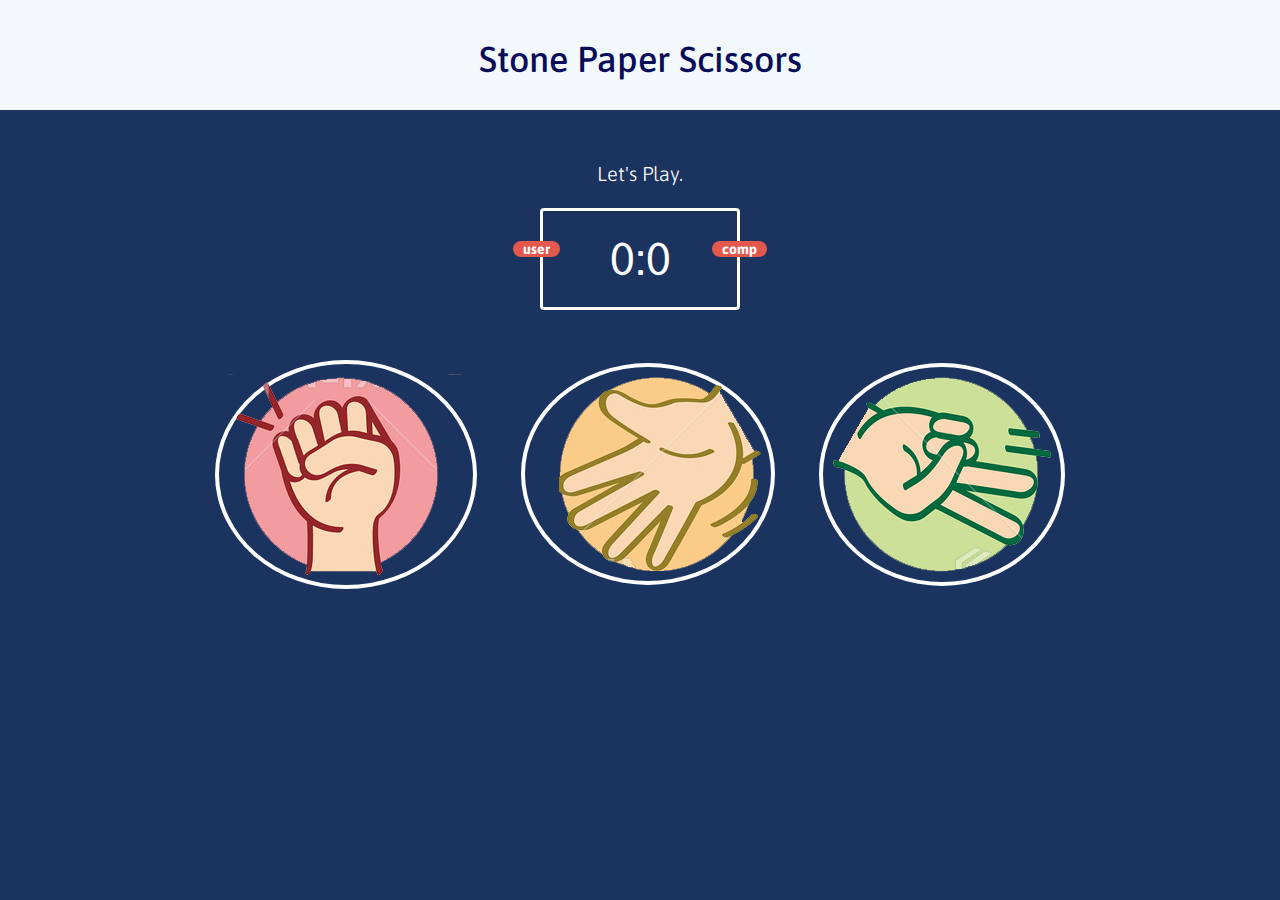
<file: index.html>
<!DOCTYPE html>
<html>
<head>
<meta charset="utf-8">
<title>Stone Paper Scissors Game</title>
<!-- Latest compiled and minified CSS -->
<link rel="stylesheet" href="https://maxcdn.bootstrapcdn.com/bootstrap/3.3.7/css/bootstrap.min.css">

<!-- jQuery library -->
<script src="https://ajax.googleapis.com/ajax/libs/jquery/3.3.1/jquery.min.js"></script>

<!-- Latest compiled JavaScript -->
<script src="https://maxcdn.bootstrapcdn.com/bootstrap/3.3.7/js/bootstrap.min.js"></script>
<link rel="stylesheet" href="https://cdnjs.cloudflare.com/ajax/libs/animate.css/3.7.0/animate.min.css">
<link rel="stylesheet" href="styles.css">

</head>

<body>
         
                    
          
                    
                    
<header>
<h1> Stone Paper Scissors</h1>
</header>
<div style="margin: 50px;">
          <p id="action_message" class="message">Let's Play.</p>

<div class="score-board ">
<div id="user-label" class="badge">user</div>
<div id="computer-label" class="badge">comp</div>
<span id="user-score">0</span>:<span id="computer-score">0</span>
</div>

<div class="result ">
          <p></p>
</div>
<div class="final_result animated ZoomIn">
          <p></p>
</div>

<div class="choices">
          <div class="choice" id="r">
                    <img src="images/stone.png" alt="">
          </div>
          <div class="choice" id="p">
                    <img src="images/paper.png" alt="">
                    </div>
                    <div class="choice" id="s">
                    <img src="images/scissor.png" alt="">
                              </div>
</div>


</div>


<script src="apps.js" charset="utf-8"></script>


</body>

</html>
</file>
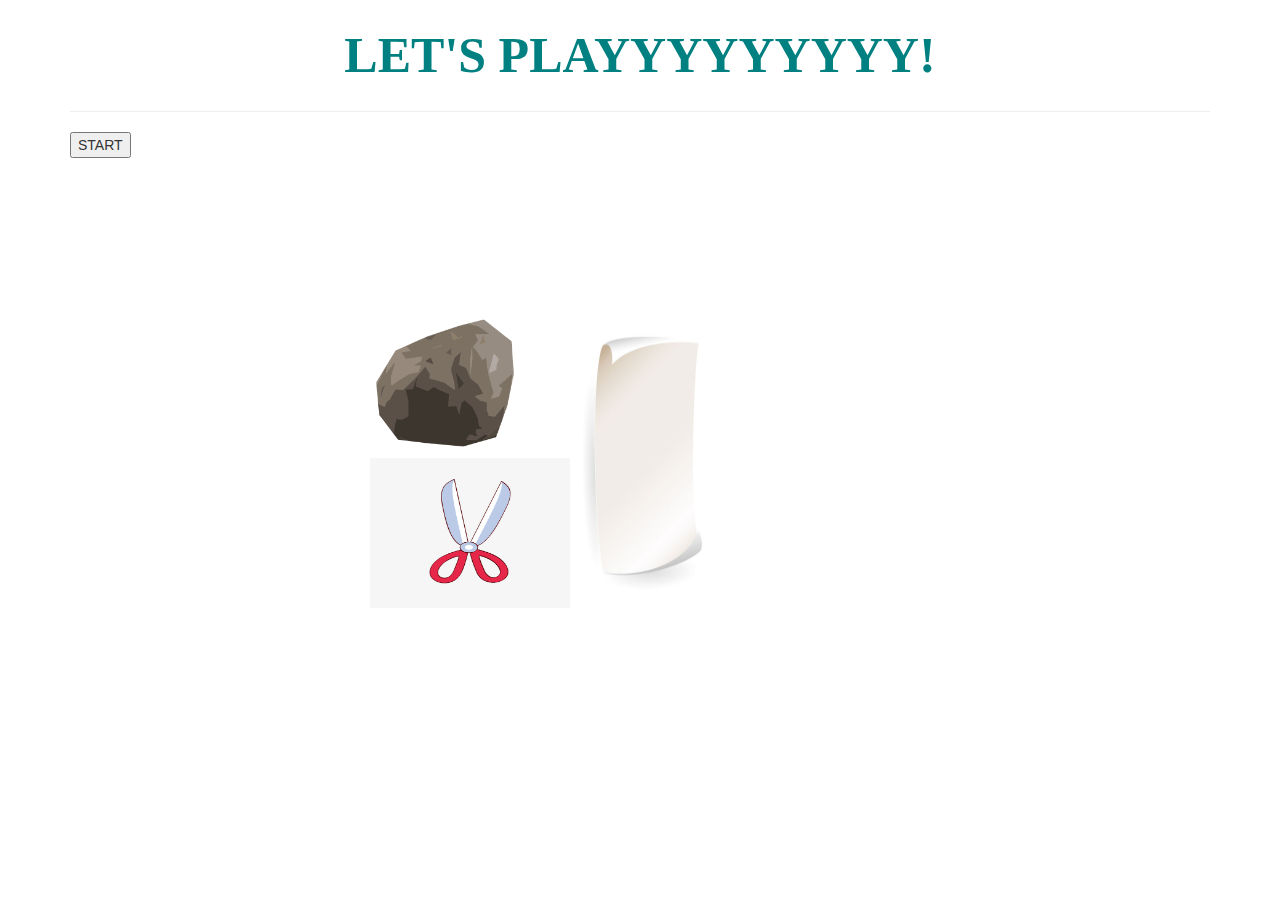
<file: start.html>
<!--<html>
<head>
<meta charset="utf-8">
	<meta name="viewport" content="width:device-width,initial-scale:1">
	
	<link rel="stylesheet" href="https://maxcdn.bootstrapcdn.com/bootstrap/3.3.7/css/bootstrap.min.css"/>
	
</head>
<body bgcolor ="red">
</body>
</html-->
<html>
<head>
	<title>Google</title>
	<meta charset="utf-8">
	<meta name="viewport" content="width:device-width,initial-scale:1">
	<link rel="stylesheet" href="https://maxcdn.bootstrapcdn.com/bootstrap/3.3.7/css/bootstrap.min.css"/>
	<script type="text/javascript" src="https://code.jquery.com/jquery-1.11.3.min.js"></script>
<script src="https://ajax.googleapis.com/ajax/libs/jquery/3.2.1/jquery.min.js"></script>
  <script src="https://maxcdn.bootstrapcdn.com/bootstrap/3.3.7/js/bootstrap.min.js"></script>
  <link href="https://maxcdn.bootstrapcdn.com/font-awesome/4.7.0/css/font-awesome.min.css" rel="stylesheet" integrity="sha384-wvfXpqpZZVQGK6TAh5PVlGOfQNHSoD2xbE+QkPxCAFlNEevoEH3Sl0sibVcOQVnN" crossorigin="anonymous"/>
  <script src="https://aframe.io/releases/0.8.0/aframe.min.js"></script>
  <style>
  
  	.circle:hover
  	{
    transition:1s;
    transform: rotate(180 deg);
  	}
  	.head
  	{
  		font-size: 50px;
  		font-weight: bold;
  		font-family: "montesarat";
  		text-align: center;
  		color: teal;
  		margin-top: 20px;
  	}
  	
  	
  	</style>
  
</head>
<body>
	 
	<div class="container">
		<div class="head">LET'S PLAYYYYYYYYY!</div>
		<hr>
		<!--<ul style="list-style-type:none">-->
		<Button type="submit" id="start" onclick="start">START</Button>
			
			<table class="cirlce" style="margin-left:300px;margin-top:150px;" id="table" >
				<thead></thead>
					<tbody>
						<tr>
							<td><img src="images/stones.png" style="height:150px;width:150px;" class="responsive-img" id="stone" onclick="choosePic1()"></td>
			<td rowspan="2"><img src="images/paper.jpg" style="height:300px;width:150px;" class="responsive-img" id="paper" onclick="choosePic2()"></td>
		    </tr>
		   <tr>
		    <td><img src="images/scissors.jpg" style="height:150px;width:200;" class="responsive-img" id="scissors" onclick="choosePic3s()"></td>
		</tr>
		</tbody>
	</table>

		</div>
		<script > 
		function start()
		</script>
		<script>
		{

	var x1=document.getElementById("stone").innerHTML
    var myPix1 = new Array("images/paper.jpg","images/scissors.jpg");

function choosePic1() {
     var randomNum = Math.floor(Math.random() * myPix1.length);
     document.getElementById("stone").src = myPix1[randomNum];
 }
}</script>

<script>
		{

	var x2=document.getElementById("paper").innerHTML
    var myPix2 = new Array("images/stones.png","images/scissors.jpg");

function choosePic2() {
     var randomNum = Math.floor(Math.random() * myPix2.length);
     document.getElementById("paper").src = myPix2[randomNum];
 }
}</script>
<script>
		{

	var x3=document.getElementById("scissors").innerHTML
    var myPix3 = new Array("images/paper.jpg","images/stones.png");

function choosePic3() {
     var randomNum = Math.floor(Math.random() * myPix3.length);
     document.getElementById("scissors").src = myPix3[randomNum];
 }
}</script>

	</body>
	</html>
</file>
<file: styles.css>
@import url('https://fonts.googleapis.com/css?family=Asap');
@import url('https://fonts.googleapis.com/css?family=Happy+Monkey|Montserrat|Roboto+Mono');
@import url('https://fonts.googleapis.com/css?family=Days+One');
*{
          margin:0;
          padding:0;
          box-sizing:border-box;
}
body{
          background-color: #1b335f;
}
header{
          background:#f3f9fb;
          padding:20px;
}
.heads{
          background-color: #31547b;
          width:100%;
          height: 50px;

}
.final_result{
          color:#fff;
          text-align:center;
          font-size:25px;
          animation-duration: 3s;
          animation-delay: 2s;
          animation-iteration-count: 5;
          float:center;
          font-family:Asap,sans-serif;
}
header>h1 {
          color:#070d59;
          text-align:center;
          font-family:Asap,sans-serif;
}
.score-board{
          margin: 20px auto;
          border:3px solid white;
          border-radius: 4px;
          text-align:center;
          width:200px;
          color: white;
          font-size: 46px;
          padding:15px 20px;
          font-family:Asap,sans-serif;
          position: relative;
}
.badge {
          background: #E2584D;
          color:white;
          font-size: 14px;
          padding:1px 10px;
          font-family: Asap,sans-serif;
}

#user-label{
          position:absolute;
          top:30px;
         left:-30px;
}         
#computer-label{
          position:absolute;
          top:30px;
          right:-30px;
}
.result{
          font-size:30px;
          color:white;
}
.result > p {
          text-align:center;
          font-weight:bold;
          font-family:Asap,sans-serif;
}
.choices{
          margin-top:50px;
          text-align:center;

}
.choice{
          border: 4px solid white;
          border-radius:50%;
          margin :0 20px;
          padding:10px;
          display:inline-block;
          transition: all 0.3 ease;
}
.choice:hover{
          cursor:pointer;
          background:#24272E;
}
#action_message{
          text-align:center;
          color:white;
          font-family:Asap,sans-serif;
          font-weight:300;
          font-size:20px;
          margin-top:20px;         
}


 .green-glow{
           border: 4px solid #4dcc7d;
           box-shadow: 0 0 10px #31b43a;
 }
 .red-glow{
           border:4px solid #fc121b;
           box-shadow: 0 0 10px #d01115;
  }
  .gray-glow{
            border:4px solid #464647;
            box-shadow: 0 0 10px #25292b;
  }
</file>
